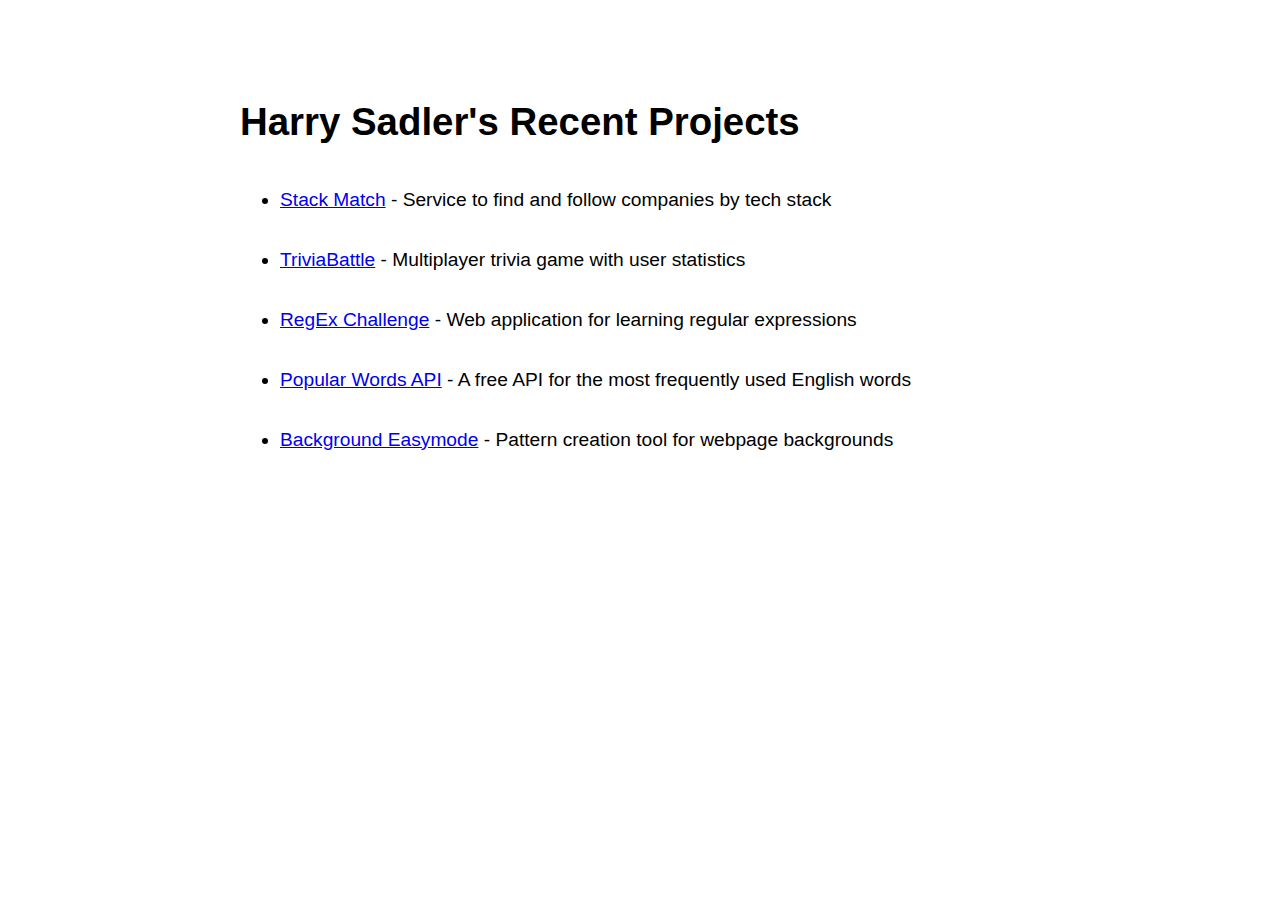
<file: index.html>
<!DOCTYPE html>
<html>
  <head>
    <meta name="description" content="GitHub Projects main page" />
    <meta charset="utf-8">
    <title>Harry Sadler's Projects on GitHub</title>
    <style id="jsbin-css">
      * {
        /*border: 1px dotted red*/
      }
      body {
        font-size: 1.2em;
        font-family: Futura, 'Trebuchet MS', Arial, sans-serif;
      }
      .mainCenterBox {
        width: 800px;
        height: 500px;
        margin: 100px auto;
      }
      .projOrderedList {
        line-height: 60px;
      }
    </style>

  </head>

  <body>
    <div class="mainCenterBox">

      <h1>Harry Sadler's Recent Projects</h1>

      <ul class="projOrderedList">
        <li>
          <a target="_blank" href="http://stackmatch.herokuapp.com">
          Stack Match</a> - Service to find and follow companies by tech stack
        </li>
        <li>
          <a target="_blank" href="http://triviabattle.herokuapp.com">
          TriviaBattle</a> - Multiplayer trivia game with user statistics
        </li>
        <li>
          <a target="_blank" href="https://github.com/mayan-papaya/familiar-protein">
          RegEx Challenge</a> - Web application for learning regular expressions
        </li>
        <li>
          <a target="_blank" href="https://popular-words-api.herokuapp.com/">
          Popular Words API</a> - A free API for the most frequently used English words
        </li>
        <li>
          <a target="_blank" href="http://hsadler.github.io/2015-06-mvp/">
          Background Easymode</a> - Pattern creation tool for webpage backgrounds
        </li>
        <!--<li>
          <a target="_blank" href="http://hsadler.github.io/composerMemoryGame/">
          Composer Memory Card Game</a>
        </li>
        <li>
          <a target="_blank" href="http://hsadler.github.io/my-projects/SFS_SStore.html">
          SF Symphony Secret Store</a>
        </li>
        <li>
          SFS "Symphony Style" <a href="http://hsadler.github.io/my-projects/SymphonyStyleQuiz.html">
          Quiz</a>
        </li>
        <li>
          SFS <a href="http://hsadler.github.io/my-projects/hsMarketingImages.html">
          Marketing Images</a>
        </li> -->
      </ul>

    </div>

  </body>
</html>
</file>
<file: hsMarketingImages.html>
<!DOCTYPE html>
<meta name="robots" content="noindex">
<html>
  <head>
    <link rel="stylesheet" href="http://hsadler.github.io/my-projects/my-proj_css.css">
    <script src="http://jashkenas.github.io/underscore/underscore-min.js"></script>
    <script src="http://code.jquery.com/jquery-2.1.1.min.js"></script>
    <meta name="description" content="SFS Marketing Images" />
    <meta charset="utf-8">
    <title>SFS Marketing Images</title>
  <style id="jsbin-css">
body {
  font-size: 1.2em;
  font-family:"Lucida Sans Unicode", "Lucida Grande", sans-serif;
  color:white;
  background-image: url("http://subtlepatterns.com/patterns/black_linen_v2.png");
}

h1, p {
  display: block;
  text-align: center;
}

h1 {
  margin-top: 60px;
  margin-bottom: 40px;
}

p {
  margin-top: 60px;
}

.hsImagesContainer {
  max-width: 1149px;
  margin: 20px auto 50px auto;
}

img {
  display: block;
  margin: 30px auto 70px auto;
}


</style>
</head>

  <body>
    <div class="backToMainPage">
      <a href="http://hsadler.github.io/my-projects/index">back</a>
    </div>

    <h1>Harry's marketing image examples</h1>

    <p>Website front page images</p>
    <div class='bowsContainer'></div>
    <p>Postcard style emails</p>
    <div class='emailsContainer'></div>
    <p>Animated web ads</p>
    <div class='animAdsContainer'></div>
    <p>Mobile app splash image</p>
    <div class='mttSplashContainer'></div>
    <p>Pencil dropdown web ads</p>
    <div class='pencilAdsContainer'></div>
    <p>Regular web ads</p>
    <div class='regAdsContainer'></div>
    <p>Joke ads</p>
    <div class='jokeAdsContainer'></div>
  <script id="jsbin-javascript">
var hsImages = {
  bows: [],
  emails: [],
  animAds: [],
  mttSplash: [],
  pencilAds: [],
  regAds: [],
  jokeAds: []
};

hsImages.bows = [
  'http://i.imgur.com/O1ASpxZ.jpg',
  'http://i.imgur.com/u0NvfBS.jpg',
  'http://i.imgur.com/8si1cDT.jpg',
  'http://i.imgur.com/uGsufEw.jpg',
  'http://i.imgur.com/g66KvJw.jpg',
  'http://i.imgur.com/ytcGHOe.jpg',
  'http://i.imgur.com/WnMNkuX.jpg',
  'http://i.imgur.com/evHdKtE.jpg',
  'http://i.imgur.com/8Bmk5WQ.jpg',
  'http://i.imgur.com/RMQe5LR.jpg'
];

hsImages.emails = [
  'http://i.imgur.com/etRFYlh.jpg',
  'http://i.imgur.com/TKaJd2X.jpg',
  'http://i.imgur.com/cRFdNUi.jpg'
];

hsImages.animAds = [
  'http://i.imgur.com/FKhfQUp.jpg',
  'http://i.imgur.com/mHkHi6T.jpg',
  'http://i.imgur.com/WzE2I8X.jpg',
  'http://i.imgur.com/kihTXiN.jpg',
  'http://i.imgur.com/auzZkSL.jpg'
];

hsImages.mttSplash = [
  'http://i.imgur.com/veXN6OF.jpg'
];

hsImages.pencilAds = [
  'http://i.imgur.com/MK2BEYd.jpg',
  'http://i.imgur.com/mmmvTrB.jpg',
  'http://i.imgur.com/T2xV0un.jpg',
  'http://i.imgur.com/OA5TpPs.jpg'
];

hsImages.regAds = [
  'http://i.imgur.com/6piX0ZR.jpg',
  'http://i.imgur.com/EjrSbHw.jpg',
  'http://i.imgur.com/4j0mkZi.jpg'
];

hsImages.jokeAds = [
  'http://i.imgur.com/Aizw7hU.jpg',
  'http://i.imgur.com/xyPq7q4.jpg'
];

var makeImageHtml = function(imageArr) {
  return _.map(imageArr, function(imageURL) {
      return '<img src="' + imageURL + '">';
  }).join('');
};

for(var propName in hsImages) {
  var imageHTMLs = makeImageHtml(hsImages[propName]);
  $('.' + propName + 'Container').html(imageHTMLs);
}

</script>
</body>

</html>
</file>
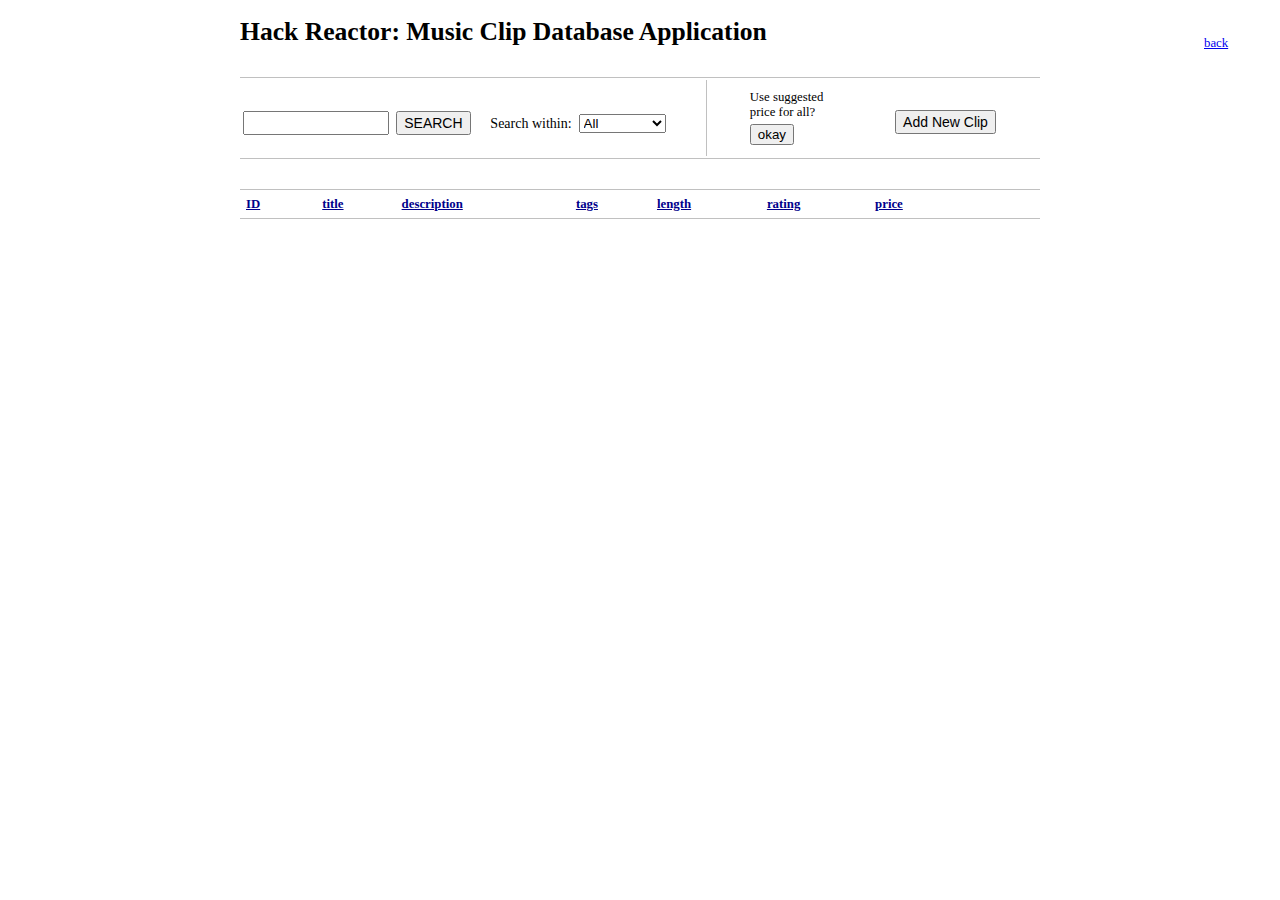
<file: Music_Clip_Database.html>
<!DOCTYPE html>
<html>
  <head>
    <link rel="stylesheet" href="http://hsadler.github.io/my-projects/my-proj_css.css">

    <script src="http://code.jquery.com/jquery-2.1.1.min.js"></script>
    <meta name="description" content="Hack Reactor Project: Music Database Application" />
    <meta charset="utf-8">
    <script src="https://googledrive.com/host/0B4av0qf9eZbKMXhnMHdraXg5Wmc"></script>
    <title>Hack Reactor Project: Music Clip Database Application</title>
  <style id="jsbin-css">
body {
  font-family: Tahoma;
  font-size: .8em;
}

.appWrapper {
  margin: 0 auto 100px auto;
  width: 800px;
  min-height: 700px;
}

.appWrapper div {
  margin-top: 30px;
}

.optionsTable {
  min-height: 80px;
  width: 100%;
  border-top: 1px solid silver;
  border-bottom: 1px solid silver;
}

.optionsTable td {
  margin: 0;
  border: none;
}

.clipTable, td {
  width: 800px;
  border-top: 1px solid silver;
  border-bottom: 1px solid silver;
  border-collapse: collapse;
}

.clipTable th, .clipTable td {
  text-align: left;
  height: 24px;
  padding: 2px 6px;
  margin: 0;
  min-width: 20px;
}

.clipTable td {
  background-color: #F1F1F1;
}

.clipEditButtons td {
  width: 50px;
  padding: 0;
  margin: 0;
  border: none;
}

/*clips*/
.ID, .price, .rating, .timeLength {
  width: 130px;
}
.clipButtons {
  width: 100px;
  padding-left: 50px;
}

.clipAttrHeader {
  text-decoration: underline;
  color: DarkBlue;
}

/* add more classes here */
.clipAttrHeader:hover {
  cursor: pointer;
}

.sortedDown {
  color: blue;
}

.sortedUp {
  color: red
}

.searchWrapper {
  padding: 0;
  margin: 0;
}

.searchBox, .searchButton, .searchDropdownWrapper {
  font-size: 14px;
  display: inline-block;
  position: relative;
  top: -10px;
  vertical-align: middle;
  resize: none;
}

.searchBox {
  width: 140px;
  height: 18px;
}

.searchButton, .addNewClipButton {
  height: 24px;
  margin: 0 0 0 4px;
}

#seachDropdownTD {
  border-right: 1px solid silver;
  padding: 0 30px 0 8px;
}

.suggPriceWrapper {
  height: 44px;
  display: block;
  position: relative;
  top: -21px;
  right: -20px;
  padding-left: 20px;
}

.suggPriceWrapper p {
  margin-bottom: 4px;
}

.addNewClipButton {
  font-size: 14px;
  display: inline-block;
  position: relative;
  top: 4px;
  right: -6px;
}

/*clip editing CSS*/
.editingWrapper {
  position:absolute;
  width:750px;
  height:600px;
  padding: 0 25px;
  border-top: 1px solid silver;
  border-bottom: 1px solid silver;
  background-color: #EEEEEE;
}

.editingWrapper textarea {
  width: 740px;
  height: 70px;
  margin-top: -10px;
  resize: none;
}

.editingWrapper p, .editingWrapper span {
  font-weight: bold;
  padding: 3px 0;
}

.editingWrapper input {
  position: relative;
  top: 2px;
}

.editingWrapper div {
  margin:0;
}

#editClipTitle {
  height: 16px;
}

#editClipTimeLength, #editClipPrice {
  height: 15px;
  width: 100px;
  display: inline-block;
  resize: none;
}

#suggPriceButton {
  position: relative;
  top: -6px;
  margin: 0 4px;
}

#submitEditClipButton, #submitNewClipButton,
#cancelSubmitClipButton {
  font-size: 1.4em;
  padding: 5px 10px;
  margin: 40px 10px 40px 0;
}

/*utility CSS*/
.hide {
  display: none;
}
</style>

</head>
  <body>

    <div class="backToMainPage">
      <a href="http://hsadler.github.io/my-projects/index">back</a>
    </div>

    <div class="appWrapper">

      <h1>Hack Reactor: Music Clip Database Application</h1>

      <div class="optionsWrapper">
        <table class="optionsTable">
          <tr>
            <td>
              <div class="searchWrapper">
                <textarea class="searchBox"></textarea>
                <button class="searchButton">SEARCH</button>
              </div>
            </td>
            <td id="seachDropdownTD">
              <div class="searchDropdownWrapper">
                <span>Search within:&nbsp;</span>
                <select class="searchDropdown">
                  <option value="All">All</option>
                  <option value="title">title</option>
                  <option value="description">description</option>
                  <option value="tags">tags</option>
                  <option value="timeLength">length</option>
                  <option value="rating">rating</option>
                  <option value="price">price</option>
                </select>
              </div>
            </td>
            <td>
              <div class="suggPriceWrapper">
                <p>Use suggested<br>price for all?</p>
                <button class="setSuggPriceAllButton">
                  okay
                </button>
              </div>
            </td>
            <td>
              <button class="addNewClipButton">
                Add New Clip
              </button>
            </td>
          </tr>
        </table>
      </div>

      <div class="clipTableWrapper">
        <table class="clipTable">
          <tr>
            <th class="clipAttrHeader" data-clipattr="ID">ID</th>
            <th class="clipAttrHeader" data-clipattr="title">title</th>
            <th class="clipAttrHeader" data-clipattr="description">description</th>
            <th class="clipAttrHeader" data-clipattr="tags">tags</th>
            <th class="clipAttrHeader" data-clipattr="timeLength">length</th>
            <th class="clipAttrHeader" data-clipattr="rating">rating</th>
            <th class="clipAttrHeader" data-clipattr="price">price</th>
            <th>&nbsp;</th>
          </tr>

          <!-- <tr class="clipHTML">
            <td class="ID">
            </td>
            <td class="title">
            </td>
            <td class="description">
            </td>
            <td class="tags">
            </td>
            <td class="timeLength">
            </td>
            <td class="rating">
            </td>
            <td class="price">
            </td>
            <td class="clipButtons">
              <table class="clipEditButtons">
                <tr>
                  <td>
                    <button class="goToEditButton">edit</button>
                  </td>
                  <td>
                    <button class="deleteClip">delete</button>
                  </td>
                </tr>
              </table>
            </td>
          </tr> -->

        </table>
      </div>

      <div class="editingWrapper hide">
        <h2 class="editWindowHeader">Edit Clip:</h2>
        <p>title:</p>
        <textarea id="editClipTitle">song's is "this"</textarea>

        <p>description:</p>
        <textarea id="editClipDesc">description here</textarea>

        <p>tags: (separated by commas)</p>
        <textarea id="editClipTags">thing, another thing, one more thing something</textarea>

        <p>length: (in seconds)</p>
        <textarea id="editClipTimeLength">62.07</textarea>

        <p>price:</p>
        <div>
          <textarea id="editClipPrice">not set</textarea>
          <button id="suggPriceButton">use suggested price</button>
        </div>

        <br>

        <div id="editClipRating">
          <span>rating:&nbsp;&nbsp;</span>
          <input type="radio" name="rating" value="1" />1&nbsp;&nbsp;
          <input type="radio" name="rating" value="2" />2&nbsp;&nbsp;
          <input type="radio" name="rating" value="3" />3&nbsp;&nbsp;
          <input type="radio" name="rating" value="4" />4&nbsp;&nbsp;
          <input type="radio" name="rating" value="5" />5&nbsp;&nbsp;
        </div>

        <button id="submitEditClipButton">Submit Edit</button>
        <button id="submitNewClipButton">Submit New Clip</button>
        <button id="cancelSubmitClipButton">Cancel</button>

      </div>

    </div>

  <script id="jsbin-javascript">
// musicClips['shortTitle'] = {
//   id:
//   title:
//   shortTitle:
//   description:
//   tags:
//   timeLength:
//   rating:
//   price:
//   isClip: true
// };

//callback utility funcs
var each = function(list, func) {
  if(!(typeof list == 'object' || typeof list == 'string')) {
    alert(list + " must be an object, array or a string");
  }
  else if(Array.isArray(list) || typeof list == 'string') {
    for(var i = 0, listLen = list.length; i < listLen; i++) {
      func(list[i]);
    }
  }
  else {
    for(var prop in list) {
      func(list[prop]);
    }
  }
};

var map = function(list, func) {
  var newList = [];
  each(list, function(elem) {
    newList.push(func(elem));
  });
  return newList;
};

var filter = function(list, test) {
  var passed = [];
  each(list, function(elem) {
    if(test(elem)){
      passed.push(elem);
    }
  });
  return passed;
};

//---------------------------------------

//utility functions
var replace = function(string, toReplace, replaceWith) {
  return string.split(toReplace).join(replaceWith);
};

var getPropListOf = function(obj) {
  return Object.keys(obj);
};

var average = function(list) {
  sum = 0;
  return function() {
    each(list, function(elem) {
      if (typeof elem == 'number') {
        sum += elem;
      }
      else {
        alert("error: array must contain all numbers");
        return;
      }
    });
    return sum/list.length;
  }();
};

var getUpperCaseOf = function(item) {
  if(Array.isArray(item)) {
    return map(item, function(elem) {
      if(isNaN(elem)) {
        elem = elem.toUpperCase();
      }
      return elem;
    });
  }
  else if(isNaN(item)) {
    return item.toUpperCase();
  }
  else {return item;}
};

var search = function(toBeSearched, searchingFor) {
  var toSearch = getUpperCaseOf(toBeSearched);
  var searchFor = getUpperCaseOf(searchingFor);

  if(typeof toSearch === 'number') {
    return toSearch == Number(searchFor) ? true : false;
  }
  else if(Array.isArray(toSearch) || typeof toSearch === 'string') {

    if(isNaN(Number(searchFor))) {
      return toSearch.indexOf(searchFor) >= 0 ? true : false;
    }
    else {
      return toSearch.indexOf(Number(searchFor)) >= 0 ? true : false;
    }
  }
  else if(typeof toSearch === 'string') {
    return toSearch.indexOf(searchFor) >= 0 ? true : false;
  }
  else if(typeof toSearch === "boolean" || typeof toSearch === 'object') {
    return false;
  }
  else alert('Could not complete search for ' + searchFor);
};

//---------------------------------------

//musicClips object preparation
each(musicClips, function(clip) {
  if(clip.title){
    clip.isClip = true;
  }
});

musicClips.currentList = [];

//---------------------------------------

//add methods to musicClips obj

//for adding unique ids to clips obj
musicClips.numID = {
  currentID: 0,
  getNewID: function () {
    this.currentID++;
    return this.currentID;
  }
};

musicClips.getShortTitle = function(title) {
  var newTitle = title.split(' ').join('_')
  .split('\\"').join('').split('\'').join('');
  return newTitle;
};

musicClips.getNumOfClips = function(clipsArr) {
  var counter = 0;
  each(clipsArr, function(clip) {
    if(clip.isClip) {
      counter++;
    }
  });
  return counter;
};

//get an array of all the clips
musicClips.getAllClips = function() {
  return filter(this, function(prop) {
    return prop.isClip === true ? true : false;
  });
};

//get array of a single property from all clips
musicClips.collectClipProp = function(clipArr, propName) {
  return map(clipArr, function(clip) {
    if(!clip[propName] && clip.isClip) {
      console.log(propName + " does not exist in " + clip.shortTitle);
    }
    else if(clip.isClip) {
      return clip[propName];
    }
  });
};

musicClips.getClipProp = function(clipShortTitle, propName) {
  return this[clipShortTitle][propName];
};

musicClips.setClipProp = function(clipShortTitle, propName, newValue) {
  this[clipShortTitle][propName] = newValue;
};

musicClips.deleteClip = function(clipShortTitle) {
  delete this[clipShortTitle];
};

//sort .currentList by property and direction
musicClips.sortClipsBy = function(property, sortOpposite) {
  if(['ID', 'timeLength', 'rating', 'price'].indexOf(property) >= 0) {
    return this.currentList.sort(function(a, b) {
      if(isNaN(a[property])){
        return Number.MAX_VALUE;
      }
      if(sortOpposite) {
        return a[property] - b[property];
      }
      else {return b[property] - a[property];}
    });
  }
  else if(['title', 'description', 'tags'].indexOf(property) >= 0) {
    return this.currentList.sort(function(a, b) {
      if(a[property].toString().toUpperCase() >
         b[property].toString().toUpperCase()) {
        return sortOpposite ? -1 : 1;
      }
      if(a[property].toString().toUpperCase() <
         b[property].toString().toUpperCase()) {
        return sortOpposite ? 1 : -1;
      }
      else {return 0;}
    });
  }
  else{
    alert("clips could not be sorted..");
  }
};

musicClips.searchClip = function(clip, searchFor, propArr) {
  var searchDetected = false;
  propArr = propArr ||
    ['title', 'description', 'tags', 'price', 'timeLength', 'rating'];

  each(propArr, function(eachProp) {
    if(search(clip[eachProp], searchFor)) {
      searchDetected = true;
    }
  });
  return searchDetected;
};

musicClips.filterClipsBy = function(searchTerm, propArr, clipsArr) {
  var filteredArr = [];
  clipsArr = clipsArr || this.getAllClips();
  propArr = propArr ||
    ['title', 'description', 'tags', 'price', 'timeLength', 'rating'];
  var searchClip = this.searchClip;

  filteredArr = filter(clipsArr, function(clip) {
    return searchClip(clip, searchTerm, propArr);
  });
  return filteredArr;
};

musicClips.updateList = function(clipArray) {
  this.currentList = clipArray || musicClips.getAllClips();
};

//clip constructor..
var MusicClip = function
(title, description, tags, price, timeLength, rating) {
  this.isClip = true;
  this.ID = musicClips.numID.getNewID();
  this.title = title || 'new clip #' + this.ID;
  this.shortTitle = musicClips.getShortTitle(title);
  this.description = description || '';
  this.tags = tags || [];
  this.price = price || 'not set';
  this.timeLength = timeLength || 'not set';
  this.rating = rating || 'not set';
};

//method that uses constructor to add to clips..
musicClips.addClip = function
(title, description, tags, price, timeLength, rating) {
  this[this.getShortTitle(title)] = new MusicClip
  (title, description, tags, price, timeLength, rating);
};

musicClips.editClip = function
(edit, title, description, tags, price, timeLength, rating) {
  edit.title = title || edit.title;
  edit.shortTitle = this.getShortTitle(title) || shortTitle;
  edit.description = description || edit.description;
  edit.tags = tags || edit.tags;
  edit.price = price || edit.price;
  edit.timeLength = timeLength || edit.timeLength;
  edit.rating = rating || edit.rating;
};

musicClips.getClipByID = function(id) {
  var allClips = this.getAllClips();
  var returnClip = filter(allClips, function(clip) {
    return clip.ID === id ? true : false;
  })[0];
  if(returnClip) {
    return returnClip;
  }
  else {
    alert('could not return clip with ID: ' + id);
  }
};

musicClips.calcSuggPrice = function(clipObj) {
  var timeLen = clipObj.timeLength;
  var rating = clipObj.rating;
  var suggPrice;

  if(isNaN(timeLen)){
    suggPrice = 20;
    if(!isNaN(rating)) {
      var mod = (rating - 1)/10;
      suggPrice = suggPrice + (suggPrice * mod);
      return Math.round(suggPrice);
    }
    else {return suggPrice;}
  }
  else if(!isNaN(timeLen)) {
    suggPrice = timeLen/3;
    if(!isNaN(rating)) {
      var mod = (rating - 1)/10;
      suggPrice = suggPrice + (suggPrice * mod);
      return Math.round(suggPrice);
    }
    else {return Math.round(suggPrice);}
  }
};

//---------------------------------------

// more musicClips obj preparation..
// add IDs and price prop to clips
each(musicClips, function(clip) {
  if(clip.isClip) {
    clip.ID = musicClips.numID.getNewID();
    clip.price = 'not set';
  }
});

//---------------------------------------

//JQUERY FUNCTIONS AND HTML SETUP

musicClips.clipHTML = '<tr class=\"clipHTML\">\
<td class=\"attr ID\"></td>\
<td class=\"attr title\"></td>\
<td class=\"attr description\"></td>\
<td class=\"attr tags\"></td>\
<td class=\"attr timeLength\"></td>\
<td class=\"attr rating\"></td>\
<td class=\"attr price\"></td>\
<td class=\"clipButtons\">\
<table class=\"clipEditButtons\">\
<tbody><tr>\
<td><button class=\"goToEditButton\">edit</button></td>\
<td><button class=\"deleteClip\">delete</button></td>\
</tr></tbody></table></td></tr>';

musicClips.clipRatingHTML = '<span>rating:&nbsp;&nbsp;</span>\
<input type=\"radio\" name=\"rating\" value=\"1\">1&nbsp;&nbsp;\
<input type=\"radio\" name=\"rating\" value=\"2\">2&nbsp;&nbsp;\
<input type=\"radio\" name=\"rating\" value=\"3\">3&nbsp;&nbsp;\
<input type=\"radio\" name=\"rating\" value=\"4\">4&nbsp;&nbsp;\
<input type=\"radio\" name=\"rating\" value=\"5\">5&nbsp;&nbsp;';

musicClips.clearTable = function() {
  $('.clipHTML').remove();
};

musicClips.makeClipsTable = function() {
  this.clearTable();
  //make table
  var numClips = this.getNumOfClips(this.currentList);
  for(i=0; i<(numClips); i++) {
    $(this.clipHTML).appendTo('.clipTable');
  }
  //set ids
  var counter = 0;
  $('.clipHTML').each(function() {
    $(this).addClass('clipNum' + counter);
    counter++;
  });
};

musicClips.putClipHTML = function(clipObj, domLoc) {
  var temp;
  var propArr = ['ID', 'title', 'description', 'tags', 'price', 'timeLength', 'rating'];
  each(propArr, function(prop) {
    if(prop == 'tags') {
      domLoc.find('.' + prop).html((clipObj[prop]).join(', '));
    }
    else {
      domLoc.find('.' + prop).html(clipObj[prop]);
    }
    if(prop == 'description' || prop == 'tags') {
      temp = domLoc.find('.' + prop).html();
      temp = temp.slice(0, 35);
      domLoc.find('.' + prop).html(temp + '...');
    }
  });
};

musicClips.putCurrentList = function() {
  var counter = 0;
  var putClip = this.putClipHTML;
  each(this.currentList, function(clip) {
    putClip(clip, $('.clipNum' + counter));
    counter++;
  });
};

musicClips.initializeTable = function() {
  $('.clipAttrHeader').removeClass('sortedUp sortedDown');
  this.updateList();
  this.makeClipsTable();
  this.putCurrentList();
};

musicClips.putSortBy = function(sortTerm, sortOpposite) {
  this.sortClipsBy(sortTerm, sortOpposite);
  this.putCurrentList();
};

//sort on table header click
$('.clipAttrHeader').click(function() {
  $(this).toggleClass('sortNormal');
  $(this).siblings().removeClass('sortedUp sortedDown');
  var prop = $(this).data('clipattr');
  if($(this).hasClass('sortNormal')) {
    musicClips.putSortBy(prop, false);
    $(this).removeClass('sortedUp');
    $(this).addClass('sortedDown');
  }
  else{
    musicClips.putSortBy(prop, true);
    $(this).removeClass('sortedDown');
    $(this).addClass('sortedUp');
  }
});

//search function
var commitSearch = function() {
  $('.clipAttrHeader').removeClass('sortedUp sortedDown');
  var searchTerm = $('.searchBox').val();
  var searchWithin = [$('.searchDropdown').val()];
  if(searchTerm === '') {
    musicClips.initializeTable();
  }
  else {
    if(searchWithin.toString() === 'All') {
      musicClips.currentList =
        musicClips.filterClipsBy(searchTerm);
    }
    else {
      musicClips.currentList =
        musicClips.filterClipsBy(searchTerm, searchWithin);
    }
    musicClips.makeClipsTable();
    musicClips.putCurrentList();
  }
};

//search on search click
$('.searchButton').click(function() {
  commitSearch();
});

//search on enter keydown
$('.searchBox').keydown(function(event) {
  if(event.which == 13) {
    event.preventDefault();
    commitSearch();
  }
});

//go to edit window function
musicClips.goToEditWindow = function() {
  $('.clipTableWrapper').addClass('hide');
  $('.editingWrapper').removeClass('hide');
};

//go to clip table function
musicClips.goToClipTable = function() {
  $('.clipTableWrapper').removeClass('hide');
  $('.editingWrapper').addClass('hide');
};

//for radio button glitch fix
musicClips.putRatingHTML = function() {
  $('#editClipRating').html(this.clipRatingHTML);
};

//show edit window and clip info on edit clip button press
$('.appWrapper').on('click', '.goToEditButton', function () {
  musicClips.goToEditWindow();
  $('#submitEditClipButton').removeClass('hide');
  $('#submitNewClipButton').addClass('hide');
  var clipID = $(this).closest('.clipHTML').find('.ID').text();
  var clipObj = musicClips.getClipByID(Number(clipID));
  var clipObjTags = clipObj.tags.join(', ');
  $('.editWindowHeader').data('clipID', clipObj.ID);
  $('.editWindowHeader').text('Edit Clip #' + clipObj.ID);
  $('#editClipTitle').val(clipObj.title);
  $('#editClipDesc').val(clipObj.description);
  $('#editClipTags').val(clipObjTags);
  $('#editClipTimeLength').val(clipObj.timeLength);
  $('#editClipPrice').val(clipObj.price);
  musicClips.putRatingHTML();
  (function() {
    $('input[value=' + clipObj.rating + ']').attr('checked', true);
  }());
});

//delete clip button press
$('.appWrapper').on('click', '.deleteClip', function () {
  var clipID = $(this).closest('.clipHTML').find('.ID').text();
  var clipObj = musicClips.getClipByID(Number(clipID));
  var conf = confirm("Are you sure you would like to delete this clip?");
  if(conf) {
    clipObj.isClip = false;
    musicClips.initializeTable();
  }
});

//add clip button press
$('.addNewClipButton').click(function() {
  musicClips.goToEditWindow();
  $('#submitEditClipButton').addClass('hide');
  $('#submitNewClipButton').removeClass('hide');
  $('.editWindowHeader').text('New Clip');
  $('#editClipTitle').val('');
  $('#editClipDesc').val('');
  $('#editClipTags').val('');
  $('#editClipTimeLength').val('not set');
  $('#editClipPrice').val('not set');
  musicClips.putRatingHTML();
});

//submit edit button press
$('#submitEditClipButton').click(function() {
  var editedClipID = $('.editWindowHeader').data('clipID');
  var editedClip = musicClips.getClipByID(editedClipID);
  var editTitle = $('#editClipTitle').val();
  var editDesc = $('#editClipDesc').val();
  var editTags = $('#editClipTags').val();
  editTags = editTags.split(', ').join(',').split(',');
  var editTimeLength = $('#editClipTimeLength').val();
  editTimeLength = Number(editTimeLength);
  var editPrice = $('#editClipPrice').val();
  editPrice = Number(editPrice);
  var editRating = $('#editClipRating input:checked').val();

  musicClips.editClip(editedClip, editTitle, editDesc, editTags, editPrice, editTimeLength, editRating);

  musicClips.initializeTable();
  musicClips.goToClipTable();
});

//submit new button press
$('#submitNewClipButton').click(function() {
  var editTitle = $('#editClipTitle').val();
  var editDesc = $('#editClipDesc').val();
  var editTags = $('#editClipTags').val();
  editTags = editTags.split(', ').join(',').split(',');
  var editTimeLength = $('#editClipTimeLength').val();
  editTimeLength = Number(editTimeLength);
  var editPrice = $('#editClipPrice').val();
  editPrice = Number(editPrice);
  var editRating = $('#editClipRating input:checked').val();

  musicClips.addClip(editTitle, editDesc, editTags, editPrice, editTimeLength, editRating);

  musicClips.initializeTable();
  musicClips.goToClipTable();
});

//cancel button press
$('#cancelSubmitClipButton').click(function() {
  musicClips.goToClipTable();
});

//click price and length fields
$('#editClipPrice').click(function() {
  this.select();
});
$('#editClipTimeLength').click(function() {
  this.select();
});

//suggest price clicked in edit window
$('#suggPriceButton').click(function() {
  var clip = {
    timeLength: $('#editClipTimeLength').val() || 'not set',
    rating: $('#editClipRating input:checked').val() || 'not set'
  };
  var suggestedPrice = musicClips.calcSuggPrice(clip);
  $('#editClipPrice').val(suggestedPrice);
});

//'suggest price for all' button clicked in header
$('.setSuggPriceAllButton').click(function() {
  var allClips = musicClips.getAllClips();
  var suggPrice;

  each(allClips, function(clip) {
    suggPrice = musicClips.calcSuggPrice(clip);
    //console.log(suggPrice);
    clip.price = suggPrice;
  });
  musicClips.initializeTable();
});

//put table on page load
musicClips.initializeTable();

</script>
</body>
</html>
</file>
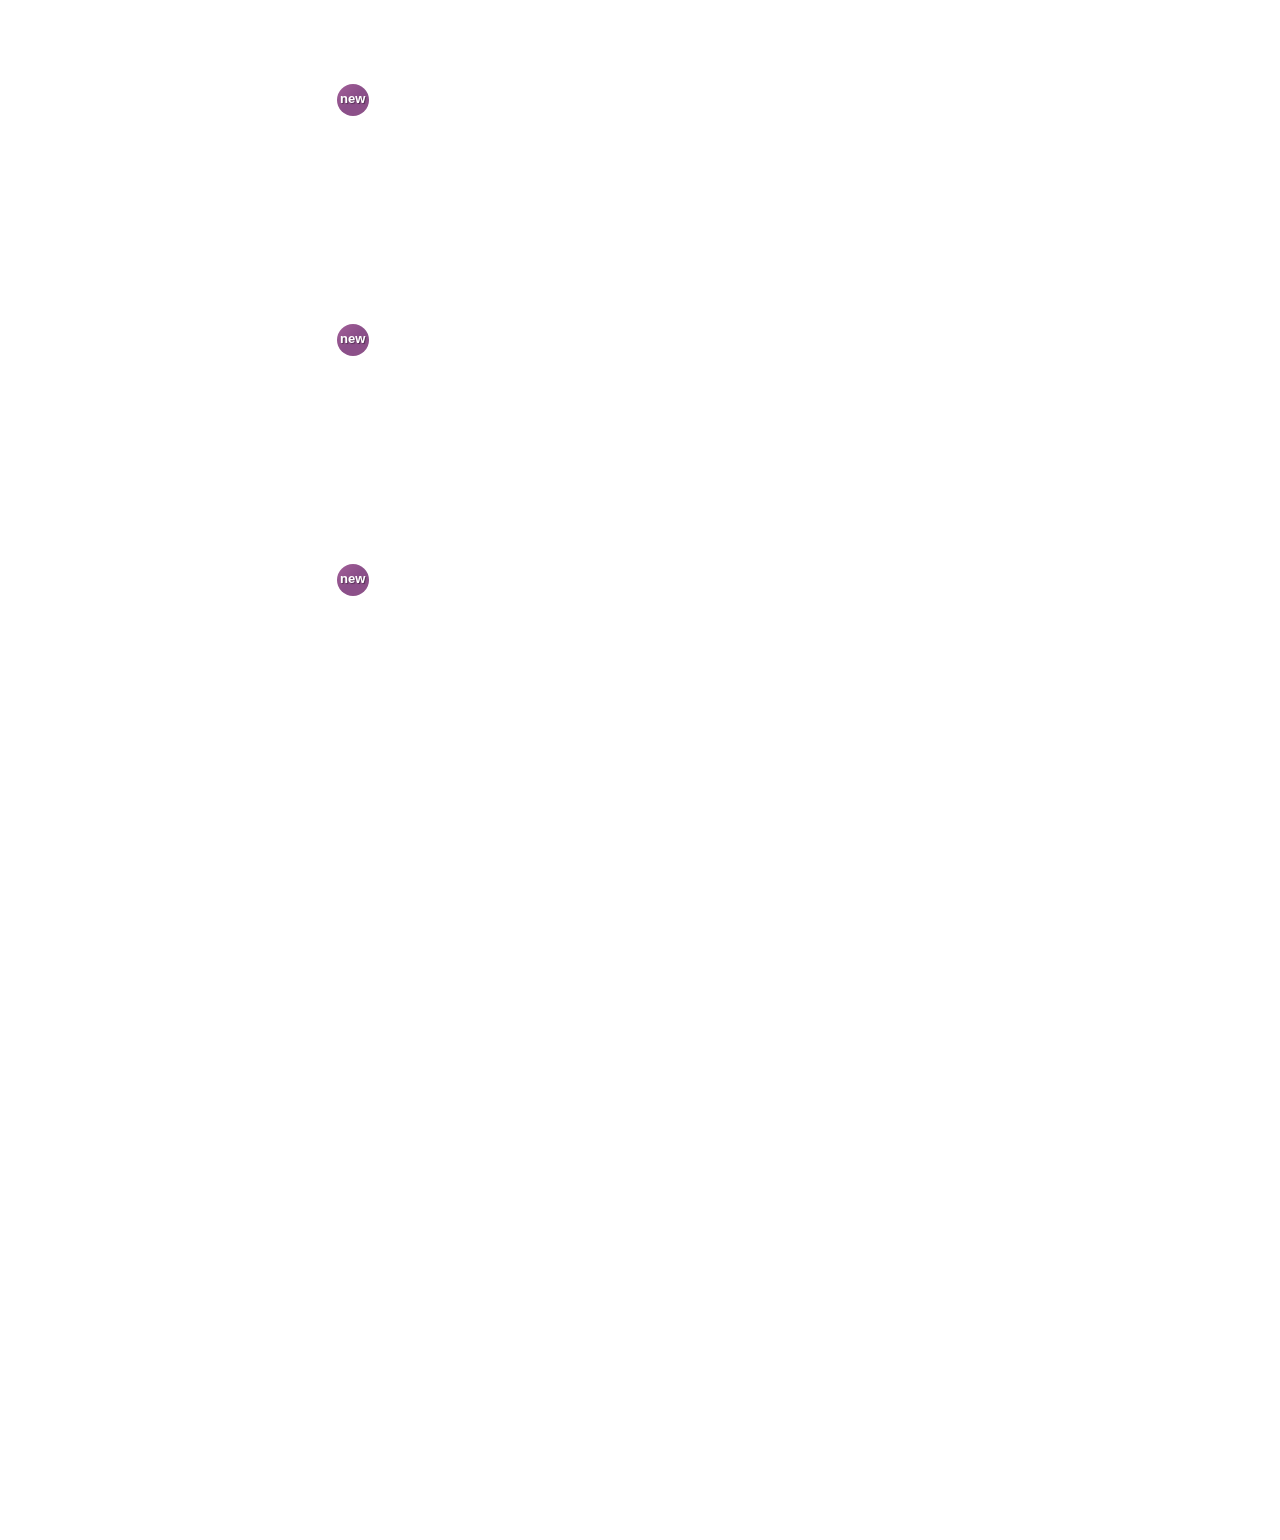
<file: SFS_SStore.html>
<!DOCTYPE html>
<html>
  <head>
    <meta name="description" content="SFS Secret Store" />
    <link rel="stylesheet" href="http://hsadler.github.io/my-projects/my-proj_css.css">

    <script src="http://modernizr.com/downloads/modernizr-latest.js"></script>
    <script src="http://code.jquery.com/jquery-2.1.1.min.js"></script>
    <meta charset="utf-8">
    <title>SFS Secret Store</title>
  <style id="jsbin-css">
#mainContainer {
  margin: 25px auto;
  padding: 0;
  width: 690px;
  min-height: 900px;
  height: auto;
  background: white
}

#filterButtonWrapper {
  height: 45px;
  width: auto;
  margin: 10px 5px 5px 24px;
  padding:5px auto;
}

.filterButton {
  display: inline-block;
  background-color: DimGray;
  color:white;
  font-family: Arial, Helvetica, sans-serif;
  font-size: 12px;
  letter-spacing: .02em;
  text-transform: uppercase;
  width:auto;
  height:auto;
  cursor: pointer;
  margin: 20px 5px 5px 10px;
  padding: 10px 15px 10px 15px;
}

.filterButton:hover {
  background-color: rgb(233,68,22);
}

.filterButton-selected {
  background-color: Silver;
}

.spacerContainer {
  padding: 0;
  margin: 0;
  width: auto;
  height: 20px;
  *overflow: hidden;
}

#itemContainer {
  background-color: white;
  margin: 30px 20px 0 20px;
  width: 650px;
  height: auto;
  *overflow: hidden;
}

.behindItem {
  display: inline-block;
  height: 200px;
  width: 200px;
  margin: 0 0 20px 13px;
  padding: 0;
  background-color: white;
  float: left;
  overflow: hidden;
}

.item {
  display: inline-block;
  height: 200px;
  width: 200px;
  padding: 0;
  float: left;
  *overflow: hidden;
  cursor: pointer;

  -moz-transform-style: preserve-3d;
  -webkit-transform-style: preserve-3d;
  -o-transform-style: preserve-3d;
  -ms-transform-style: preserve-3d;
  transform-style: preserve-3d;

  -webkit-transition: all 700ms;
  -moz-transition: all 700ms ;
  -o-transition: all 700ms ;
  transition: all 700ms ;

  -webkit-transition-timing-function: cubic-bezier(0.200, 0.540, 0.095, 0.995);
  -moz-transition-timing-function: cubic-bezier(0.200, 0.540, 0.095, 0.995);
  -o-transition-timing-function: cubic-bezier(0.200, 0.540, 0.095, 0.995);
  transition-timing-function: cubic-bezier(0.200, 0.540, 0.095, 0.995);
}

.new-item {
  /*a marker */
}

.itemOverlay {
  height: 200px;
  width: 200px;
  *overflow: hidden;

  -moz-transition: -moz-transform 0.3s;
  -o-transition: -o-transform 0.3s;
  -webkit-transition: -webkit-transform 0.3s;
  transition: transform 0.3s;

  -moz-transition-delay: 0s;
  -o-transition-delay: 0s;
  -webkit-transition-delay: 0s;
  transition-delay: 0s;
}

.item-startPos {
  -moz-transform: translatey(200px);
  -ms-transform: translatey(200px);
  -o-transform: translatey(200px);
  -webkit-transform: translatey(200px);
  transform: translatey(200px);
  *overflow:hidden;
}

.itemSlide {
  -moz-transform: translatey(0);
  -ms-transform: translatey(0);
  -o-transform: translatey(0);
  -webkit-transform: translatey(0);
  transform: translatey(0);
  *overflow:hidden;
}

.keepSlide {
  -moz-transform: translatey(0);
  -ms-transform: translatey(0);
  -o-transform: translatey(0);
  -webkit-transform: translatey(0);
  transform: translatey(0);
  *overflow:hidden;
}

.itemInfoContainer {
  height: 200px;
  width: 200px;
  float: left;
  *overflow: hidden;
}

.itemInfo {
  height: 60px;
  margin: 50px 0 auto 0;
  color: white;
  font-weight: bold;
  font-family: Arial, Helvetica, sans-serif;
  font-size: 15px;
  text-shadow: 1px 1px 1px rgba(0, 0, 0, .4);
  float: initial;
  line-height: 20px;
  text-align: center;
  padding: 6px;
  *overflow: hidden;
}

.learn-more-text {
  position:absolute;
  background-color: transparent;
  color: white;
  font-weight: initial;
  font-family: Arial, Helvetica, sans-serif;
  font-size: 13px;
  text-transform: uppercase;
  text-align: center;
  float: initial;
  height: 45px;
  width: 95px;
  left:26%;
  bottom: 10%;
  padding: 0;
  -moz-backface-visibility: hidden;
  -webkit-backface-visibility: hidden;
  backface-visibility: hidden;
}

.info-arrow {
  position: absolute;
  bottom: 13%;
  left: 43%;
  width: 30px;
  height: 14px;
  background: url('http://i.imgur.com/e3zhsm5.png');
}

.moreInfoDiv {
  background-color: #E4E4E4;
  max-height: 500px;
  width: 626px;
  clear: both;
  margin: 0 0 0 13px;
  overflow:hidden;
  -moz-transition: max-height 0.7s;
  -o-transition: max-height 0.7s;
  -webkit-transition: max-height 0.7s;
  transition: max-height 0.7s;
  -moz-transition-timing-function: ease;
  -o-transition-timing-function: ease;
  -webkit-transition-timing-function: ease;
  transition-timing-function: ease;
  -moz-transition-delay: 0s;
  -o-transition-delay: 0s;
  -webkit-transition-delay: 0s;
  transition-delay: 0s
}

.moreInfoText {
  *color: white;
  color: black;
  font-family: Arial, Helvetica, sans-serif;
  padding: 10px 20px 10px 20px;
  display: block;
}


.moreInfoText p {
  font-size: 13px;
  margin:0;
  padding:0;
}

p.more-info-header {
  font-size:16px;
}

p.more-info-fineprint {
  font-size:10px;
}

.xCloseInfo {
  position: relative;
  height: 28px;
  width: 32px;
  text-align: center;
  padding: 3px 0 0 0;
  font-family: arial;
  float: right;
  font-weight: bold;
  color: Gray;
  font-size: 14px;
  margin: 0 -5px 0 0;
  cursor: pointer
}

/* UTILITY CSS */
.zeroHeight {
  max-height: 0
}

.hide {
  display: none
}

.hideSpecial {
  display: none;
}

/* NEW ITEM LABEL STUFF */
.new-itemLabel {
  position: absolute;
  border-radius:50%;
  margin: 9px 0 0 9px;
  height:32px;
  width:32px;
  pointer-events:none;
  z-index: 1;
  background: rgb(163,94,152); /* Old browsers */
  background: -moz-linear-gradient(-45deg,  rgba(163,94,152,1) 1%, rgba(138,79,137,1) 50%, rgba(142,82,137,1) 100%); /* FF3.6+ */
  background: -webkit-gradient(linear, left top, right bottom, color-stop(1%,rgba(163,94,152,1)), color-stop(50%,rgba(138,79,137,1)), color-stop(100%,rgba(142,82,137,1))); /* Chrome,Safari4+ */
  background: -webkit-linear-gradient(-45deg,  rgba(163,94,152,1) 1%,rgba(138,79,137,1) 50%,rgba(142,82,137,1) 100%); /* Chrome10+,Safari5.1+ */
  background: -o-linear-gradient(-45deg,  rgba(163,94,152,1) 1%,rgba(138,79,137,1) 50%,rgba(142,82,137,1) 100%); /* Opera 11.10+ */
  background: -ms-linear-gradient(-45deg,  rgba(163,94,152,1) 1%,rgba(138,79,137,1) 50%,rgba(142,82,137,1) 100%); /* IE10+ */
  background: linear-gradient(135deg,  rgba(163,94,152,1) 1%,rgba(138,79,137,1) 50%,rgba(142,82,137,1) 100%); /* W3C */
  filter: progid:DXImageTransform.Microsoft.gradient( startColorstr='#a35e98', endColorstr='#8e5289',GradientType=1 ); /* IE6-9 fallback on horizontal gradient */
}

.new-itemLabel-text {
  position: absolute;
  font-family: "Arial Bold", "Helvetica Bold", Arial, sans-serif;
  font-weight:bold;
  font-size: 13px;
  color:white;
  top:7px;
  left: 3px;
  text-shadow: 1px 1px 1px rgba(0, 0, 0, .4);
}

/*CURRENTLY BROKEN IN CHROME */
.spinImage {
  -moz-transform: rotatey(90deg);
  -ms-transform: rotatey(90deg);
  -webkit-transform: rotatey(90deg);
  -o-transform: rotatey(90deg);
  transform: rotatey(90deg);
}
</style>
</head>
  <body>

    <div id="mainContainer">

      <div class="spacerContainer"></div>

      <div id="itemContainer">
        <!--all items are generated by jscript--><!--their info comes from the ssItems array-->
      </div>

    </div>
    <script src="http://ricostacruz.com/jquery.transit/jquery.transit.min.js"></script>
  <script id="jsbin-javascript">
var ssItems_all = [
    {
      itemNumber: 'SFS Store',
      logoImage: 'http://www.sfsymphony.org/SanFranciscoSymphony/media/Library/Content-Images/SStore_SymphonyStore2_200x200.jpg',
      squareColor: 'rgba(37,154,207, .93)',
      info_1: 'In-Store and<br />online deals!',
      info_2: '<p class="more-info-header"><strong>In-Store:</strong> Buy two Keeping Score CDs or DVDs, and get a third one free* when you show your Subscriber Card at the Symphony Store!</p><br /><p>Located inside Davies Symphony Hall, the Symphony Store carries music, books, and gifts for the music lover.</p><br /><p class="more-info-fineprint">*Must be of equal or lesser value. Must present Subscriber Card to receive discount. Expires Nov 30 2014.</p><br /><br />\
      \
      <p class="more-info-header"><strong>Online:</strong> Get free shipping on your purchase at <a href="http://www.shopsfsymphony.org/shop/home.php" target="blank">http://www.shopsfsymphony.org</a>! Use promo code <strong>SECRET</strong> at checkout.</p><br /><p>If you have questions regarding your online order please contact us: <a href="mailto:customerservice@sfsymphony.org">customerservice@sfsymphony.org</a></p><br /><p class="more-info-fineprint">*No minimum purchase required. Expires Nov 30 2014.</p>',
          newItem: true
    },
    {
      itemNumber: 'Patina Restaurant Group',
      logoImage: 'http://www.sfsymphony.org/SanFranciscoSymphony/media/Library/Content-Images/SStore_Patina2_200x200.jpg',
      squareColor: 'rgba(37,154,207, .93)',
      info_1: '10% off<br />food and beverages!',
      info_2: '<p class="more-info-header">Use promo code <strong>SUBSCRIBER</strong> at  <a href="https://squareup.com/market/sfsymphonypreorder" target="blank">mkt.com/sfsymphonypreorder</a> to save 10% on food and beverage when you pre-order for your next concert!</p><br /><p>Located inside Davies Symphony Hall on the Orchestra Level<br />(415) 252-1937</p><br /><p>Patina Catering offers a range of tasty items at the caf&eacute;s and bars in Davies Symphony Hall, from sandwiches and salads to sweets and other treats.</p><br /><p class="more-info-fineprint">Expires Oct 31, 2014.</p>',
          newItem: false
    },
    {
      itemNumber: 'Repeat Performance',
      logoImage: 'http://www.sfsymphony.org/SanFranciscoSymphony/media/Library/Content-Images/SStore_RepeatPerformance_200x200.jpg',
      squareColor: 'rgba(37,154,207, .93)',
      info_1: 'Buy one,<br />get one half off!',
      info_2: '<p class="more-info-header">Buy one piece of apparel at full price and get a second item <strong>50% off</strong> when you show your Subscriber Card at the Repeat Performance!</p><br /><p>2436 Fillmore St, <br />San Francisco, CA 94115<br />(415) 563-3123</p><br /><p>Find designer fashions, jewelry, art, china, silver, books, and housewares at Repeat Performance on Fillmore Street. Merchandise is by donation from Symphony patrons and leagues, and local Pacific Heights neighbors, and sets the standard for quality and stylish goods at affordable prices.</p><br /><p class="more-info-fineprint">Expires Nov 30 2014.</p>',
          newItem: false
    },
    {
      itemNumber: 'Alta CA',
      logoImage: 'http://www.sfsymphony.org/SanFranciscoSymphony/media/Library/Content-Images/SStore_Alta_200x200.jpg',
      squareColor: 'rgba(37,154,207, .93)',
      info_1: 'Complimentary glass of bubbles!',
      info_2: '<p class="more-info-header">Show your subscriber card when you dine at Alta CA and receive a <strong>complimentary glass of sparking wine</strong> with any entr&eacute;e order!</p><br /><p>1420 Market St, <br />San Francisco, CA 94102<br />(415) 590-2585</p><br /><p>Alta CA is a neighborhood restaurant and gathering place in the heart of San Francisco that celebrates the best of California\'s diverse ingredients and cultures through inventive fare and spirited drinks. We believe in exceptional quality, craftsmanship, and the magic of truly tasty things. <a href="http://altaca.co/" target="blank">http://altaca.co/</a></p><br /><p class="more-info-fineprint">Deal ends Nov 30 2014.</p>',
          newItem: true
    },
    {
      itemNumber: 'Atelier Spa',
      logoImage: 'http://www.sfsymphony.org/SanFranciscoSymphony/media/Library/Content-Images/SStore_Atelier_200x200.jpg',
      squareColor: 'rgba(37,154,207, .93)',
      info_1: '10% off a Blow Dry<br />15% off a Beauty Break<br />facial!',
      info_2: '<p class="more-info-header">Prep for an evening at the Symphony with <strong>10% off</strong> a Blow Dry or <strong>15% off</strong> a Beauty Break facial at Atelier Emmanuel!</p><br /><p>415 Stockton Street @ Sutter | 4th floor<br />(415) 362-8063</p><br /><p>Atelier Emmanuel is a high-end French Hair Salon & Day Spa located next to Union Square, in San Francisco. We prize craftsmanship in the art of Beauty, and maintain an atmosphere that is professional, yet approachable. <a href="http://atelieremmanuel.com/" target="blank">http://atelieremmanuel.com/</a></p><br /><p class="more-info-fineprint">All services require appointments. Expires Nov 30 2014.</p>',
          newItem: false
    },
    {
      itemNumber: 'Azil Boutique',
      logoImage: 'http://www.sfsymphony.org/SanFranciscoSymphony/media/Library/Content-Images/SStore_Azil_200x200.jpg',
      squareColor: 'rgba(37,154,207, .93)',
      info_1: 'Save 20% on your<br />purchase!',
      info_2: '<p class="more-info-header">Show your subscriber card at Azil Boutique and take <strong>20% off</strong> your entire purchase!</p><br /><p>2430 Polk St, <br />San Francisco, CA <br />94109<br />(415) 345-1411<br /><br />451 Hayes St, <br />San Francisco, CA 94102<br />(415) 552-2335</p><br /><p>Located in the bustling neighborhoods of Russian Hill and Hayes Valley in San Francisco, Azil Boutique is a stylish jewelry and accessories boutique that plays host to a handful of talented, independent jewelry and accessories designers.Whether you are shopping for a gift or something just for you, we pride ourselves in carefully curating a collection of designer jewelry and accessories, custom made jewelry, bridal jewelry, handbags, and fashion and trendy accessories for men and women at affordable prices. Personal consultations are available by appointment. <a href="http://shopazil.tumblr.com/">http://shopazil.tumblr.com/</a></p><br /><p class="more-info-fineprint">Expires Dec 31 2014</p>',
          newItem: false
    },
    {
      itemNumber: 'Bay Grape',
      logoImage: 'http://www.sfsymphony.org/SanFranciscoSymphony/media/Library/Content-Images/SStore_BayGrape_200x200.jpg',
      squareColor: 'rgba(37,154,207, .93)',
      info_1: 'Complimentary<br />beverage!',
      info_2: '<p class="more-info-header">Show your subscriber card when you shop at Bay Grape and receive a <strong>complimentary beverage</strong> with the purchase of any bottle!</p><br /><p>376 Grand Avenue<br />Oakland, CA 94610<br />(510) 686-3615</p><br /><p>Bay Grape is a wine shop and community gathering place. In addition to wine, beer, cider and specialty soda sold retail, our guests are also welcome to open any bottle in the shop and enjoy it in the store. We also offer wine classes and guided, educational tastings. <a href="http://www.baygrapewine.com/" target="blank">www.baygrapewine.com</a></p><br /><p class="more-info-fineprint">Deal ends Apr 30 2015</p>',
          newItem: true
    },
    {
      itemNumber: 'Farmgirl',
      logoImage: 'http://www.sfsymphony.org/SanFranciscoSymphony/media/Library/Content-Images/SStore_Farmgirl_200x200.jpg',
      squareColor: 'rgba(37,154,207, .93)',
      info_1: '10% off your<br />entire order!',
      info_2: '<p class="more-info-header">Use promo code <strong>SFSYMPHONY</strong> at Farmgirl Flowers to save 10% on your order!</p><br /><p>640 Brannan St, <br />San Francisco, CA 94107<br />(415) 602-2939</p><br /><p>FarmGirl Flowers is proud to be a successful, unique and eco-friendly San Francisco flower company. Our goal is to completely change the way flowers are purchased in the United States. We provide beautiful SF flowers at a better price than our competitors, support local farmers and businesses, reduce our environment impact, and save you time. <a href="http://www.indigorestaurant.com/" target="blank">http://www.indigorestaurant.com/</a></p><br /><p class="more-info-fineprint">Valid for online, phone, or in store orders. Expires Dec 31 2014.</p>',
          newItem: false
    },
    {
      itemNumber: 'Hard Rock Cafe SF',
      logoImage: 'http://www.sfsymphony.org/SanFranciscoSymphony/media/Library/Content-Images/SStore_HardRockCafeSF_200x200.jpg',
      squareColor: 'rgba(37,154,207, .93)',
      info_1: 'Free appetizer<br />or dessert!',
      info_2: '<p class="more-info-header">Enjoy a <strong>complimentary appetizer or dessert</strong> with purchase of two adult entr&eacute;es at Hard Rock Caf&eacute; SF!</p><br /><p>39 Pier #256<br />San Francisco, CA 94133<br />(415) 956-2013</p><br /><p>Back in the day hippies used to congregate at Haight-Ashbury, but these days the rockinest spot is the Hard Rock Cafe San Francisco. Where else can you eat the tastiest burger in town, trippin\' out on groovy rock artifacts and treasures, while jamming to the most outta sight tunes? Our mind-blowing memorabilia collection featuring great locals is far out, man! Now you can get in on big action yourself with the Cafe that\'s rocking San Francisco! <a href="http://www.hardrock.com/cafes/san-francisco/" target="blank">http://www.hardrock.com/cafes/san-francisco/</a></p><br /><p class="more-info-fineprint">Offer expires Dec 31 2014.</p>',
          newItem: false
    },
    {
      itemNumber: 'Indigo',
      logoImage: 'http://www.sfsymphony.org/SanFranciscoSymphony/media/Library/Content-Images/SStore_Indigo_200x200.jpg',
      squareColor: 'rgba(37,154,207, .93)',
      info_1: '10% off your<br />entire meal!',
      info_2: '<p class="more-info-header">Show your subscriber card when you dine at Indigo and <strong>take 10% off</strong> your entire meal!</p><br /><p>687 McAllister St, <br />San Francisco, CA 94102<br />(415) 673-9353</p><br /><p>The agenda was simple: Design a menu offering creative but simple new American cuisine, a comfortable and intimate atmosphere, top notch service without the attitude, and do it all at an affordable price. That is the basic formula behind Indigo Restaurant, the newest addition to San Francisco\'s dining scene. <a href="http://www.indigorestaurant.com/" target="blank">http://www.indigorestaurant.com/</a></p>',
          newItem: false
    },
    {
      itemNumber: 'Pure Envy Spa',
      logoImage: 'http://www.sfsymphony.org/SanFranciscoSymphony/media/Library/Content-Images/SStore_PureEnvy_200x200.jpg',
      squareColor: 'rgba(37,154,207, .93)',
      info_1: '15% off all services!',
      info_2: '<p class="more-info-header"><strong>Save 15%</strong> on all services and gift cards at Pure Envy Spa Bar when you present your Subscriber card!</p><br /><p>476 Grove Street<br />San Francisco, CA 94102<br />(415) 255-9911</p><br /><p>Pure Envy Spa Bar came about from our vision to create a charming and sophisticated environment where clients can mingle and get pampered in style. So come on by...relax, renew and let others be green with envy! <a href="http://www.pureenvyspabar.com/" target="blank">http://www.pureenvyspabar.com/</a></p><br /><p class="more-info-fineprint">All services require appointments. Expires Dec 31 2014.</p>',
          newItem: false
    },
    {
      itemNumber: 'Sailing Fearless',
      logoImage: 'http://www.sfsymphony.org/SanFranciscoSymphony/media/Library/Content-Images/SStore_SailingFearless_200x200.jpg',
      squareColor: 'rgba(37,154,207, .93)',
      info_1: '$100 off a<br />3-hour cruise!',
      info_2: '<p class="more-info-header"><strong>Save $100</strong> on a three hour cruise aboard a private yacht for up to six people on San Francisco Bay!</p><br /><p>Your sailing trip with Sailing Fearless will begin from the Presidio Yacht Club, at Cavallo Point. Pickups from other locations on the Bay can be arranged. Call (415) 745.2292 to book!</p><br /><p>Fearless is a 30-foot Cherubini Hunter built in 1978. She can hold six passengers in addition to her crew. There is ample seating in the open as well as an enclosed cabin with a pleasant sound system. Your captain is Stephan Sowash who, with 30 years of sailing experience, is licensed by the US Coast Guard. Captain Sowash holds a 50 ton near Coastal licence with Sailing Endorsement. Fearless is fully insured. <a href="http://sailingfearless.com/" target="blank">http://sailingfearless.com/</a></p><br /><p class="more-info-fineprint">Must mention Subscriber Card at time of booking. 72 hour cancellation is required for a refund. Cruise is subject to availability and weather conditions. Expires Dec 31 2014.</p>',
          newItem: false
    },
    {
      itemNumber: 'SF Chamber Orchestra',
      logoImage: 'http://www.sfsymphony.org/SanFranciscoSymphony/media/Library/Content-Images/SStore_SF-ChamberOrchestra_200x200.jpg',
      squareColor: 'rgba(37,154,207, .93)',
      info_1: '15% off <br />your membership!',
      info_2: '<p class="more-info-header">Visit <a href="http://www.thesfco.org/support/sfsymphony/" target="blank">www.thesfco.org/sfsymphony</a> to select your SFCO membership and <strong>save 15%</strong>! Password: sfsymphony</p><br /><p>PO Box 191564<br />San Francisco, CA 94119<br />(415) 692-3367</p><br /><p>The San Francisco Chamber Orchestra is dedicated to making classical music accessible to audiences of all ages and backgrounds across the Bay Area by providing fully professional, admission-free concerts and educational programming. The SFCO presents over forty concerts annually in five Bay Area cities with musical offerings for children and families, seasoned concert-goers, and those just discovering the joys of classical music! <a href="http://www.thesfco.org/support/sfsymphony/" target="blank">www.thesfco.org/sfsymphony</a></p>',
          newItem: false
    },
    {
      itemNumber: 'SFMOMA',
      logoImage: 'http://www.sfsymphony.org/SanFranciscoSymphony/media/Library/Content-Images/SStore_SF-Moma_200x200.jpg',
      squareColor: 'rgba(37,154,207, .93)',
      info_1: 'Save 20% on your<br />SF MOMA On the Go<br />membership!',
      info_2: '<p class="more-info-header">Visit <a href="https://myaccount.sfmoma.org/membership-pages/membership-form---20-discount-promo" target="blank">www.sfmoma.org/symphony</a> to select your SFMOMA On the Go membership and save 20%!</p><br /><p>151 3rd St, <br />San Francisco, CA 94103<br />(415) 357-4000</p><br /><p>SFMOMA is dedicated to making the art of our time a vital and meaningful part of public life. For that reason we assemble unparalleled collections, create exhilarating exhibitions, and develop engaging public programs. While our building is closed for construction, SFMOMA is on the go, presenting an array of new art experiences around the Bay Area and beyond. At the same time, our online offerings, including multimedia, social media, and our blog, create ways to explore modern art and connect with the SFMOMA community no matter where you are. <a href="https://myaccount.sfmoma.org/membership-pages/membership-form---20-discount-promo" target="blank">www.sfmoma.org/symphony</a></p>',
          newItem: false
    },
    {
      itemNumber: 'Sonoma Mag',
      logoImage: 'http://www.sfsymphony.org/SanFranciscoSymphony/media/Library/Content-Images/SStore_Sanoma-Mag_200x200.jpg',
      squareColor: 'rgba(37,154,207, .93)',
      info_1: '$10 one-year<br/>subscription!',
      info_2: '<p class="more-info-header">Visit <a href="http://www.sonomamag.com/subscribe" target="_blank">sonomamag.com/subscribe</a> and use promo code <strong>SFS14</strong> to get a $10 one-year subscription to Sonoma magazine!</p><br /><p>Sonoma magazine\'s aim is to capture and celebrate the landscape and lifestyle of the area. The magazine explores the food and wine culture that drives the region, its homes, outdoors, cuisine, personalities, cultural attractions, and style with a fresh, informed voice, a curatorial point of view, and gorgeous visuals. <a href="http://www.sonomamag.com/subscribe" target="_blank">sonomamag.com/subscribe</a></p>',
          newItem: false
    },
    {
      itemNumber: 'Straw',
      logoImage: 'http://www.sfsymphony.org/SanFranciscoSymphony/media/Library/Content-Images/SStore_Straw_TEMP_200x200.jpg',
      squareColor: 'rgba(37,154,207, .93)',
      info_1: 'Free order of<br />sweet potato tots!',
      info_2: '<p class="more-info-header">Show your subscriber card when you dine at Straw and receive an order of <strong>sweet potato tots</strong> with any salad, sandwich or entr&eacute;e order!</p><br /><p>203 Octavia Blvd, <br />San Francisco, CA 94102<br />(415) 431-3663</p><br /><p>Straw is a new restaurant in Hayes Valley serving carnival-inspired comfort food. There are accents from your favorite carnival throughout our decor and menu. Oh yeah, and a Tilt-o-Whirl booth. <a href="http://strawsf.com/" target="blank">http://strawsf.com/</a></p>',
          newItem: false
    },
    {
      itemNumber: 'Studiomix',
      logoImage: 'http://www.sfsymphony.org/SanFranciscoSymphony/media/Library/Content-Images/SStore_Studiomix_200x200.jpg',
      squareColor: 'rgba(37,154,207, .93)',
      info_1: 'Save 40% on your<br />gym membership!',
      info_2: '<p class="more-info-header"><strong>$99</strong> for a one month membership to Studiomix, with full club amenities and 100+ class options!</p><br /><p><a href="http://www.studiomix.com/">http://www.studiomix.com/</a><br />1000 Van Ness Ave,<br />San Francisco, CA 94109<br />(415) 926-6790</p><br /><p>Studiomix is an all-inclusive, new local gym in the heart of San Francisco blocks from the SF Symphony. With 100+ classes a week (everything from yoga, pilates, barre, and dance to boxing, bootcamps, cycling, TRX, rock climbing, strength conditioning and so many more), cardio & weight machines, showers, towel & locker service, steam & sauna, complimentary wifi, massage & bodywork, nutrition coaching, personal training, and an onsite cafe, there is surely something to get you moving! To take advantage of one of this special offer or for more information please call 415-926-6790 or email: <a href="mailto:workout@studiomix.com">workout@studiomix.com</a></p><br /><p class="more-info-fineprint">Valid for first time members only, limit one per person.</p>',
          newItem: false
    },
    {
      itemNumber: 'Urbansitter',
      logoImage: 'http://www.sfsymphony.org/SanFranciscoSymphony/media/Library/Content-Images/SStore_Urbansitter_200x200.jpg',
      squareColor: 'rgba(37,154,207, .93)',
      info_1: 'Book your first<br />babysitter for free!',
      info_2: '<p class="more-info-header">Need a babysitter? Book your first babysitter for free!* Visit <a href="https://www.urbansitter.com/promo/sfsymphony" target="_blank">UrbanSitter</a> and enter code <strong>SFSYMPHONY15</strong></p><br /><p>UrbanSitter was started by three busy moms, who were looking for a faster, more personal way to find babysitters and nannies. Since parents most commonly look to friends for recommendations, UrbanSitter shows you babysitters rated & reviewed by parents you know. An online booking system makes it a snap to schedule jobs&mdash;just search by date & time, select a sitter and book with just a click&mdash;it\'s quick, easy, and efficient. <a href="https://www.urbansitter.com/promo/sfsymphony" target="blank">www.urbansitter.com/promo/sfsymphony</a></p><br /><p class="more-info-fineprint">*Subject to UrbanSitter, Inc.\'s Terms of Service. First-time customers only. $15 credit may be used toward Sitter Introduction fee or Premium membership purchase. Not valid for babysitting fees. Recipient must become a registered user of UrbanSitter with valid credit card on file to redeem offer. Restrictions include sitter availability and service to requested location (not all areas served). UrbanSitter reserves the right to modify these terms. Must redeem by Dec 31 2014.</p>',
          newItem: false
    }
  ];

//more arrays for item filter
  var ssItems_newDeals = [];
  var ssItems_oldDeals = [];

  //is item new?
  function newItemLabel(item) {
    if (ssItems_all[item].newItem) {
    return "new-item";
    }
    else {
    return "";
    }
  }

  //----------------HTML MAKERS---------vv
  // item maker
  function makeItem(i, itemArray) {
    return '\
  <div class="behindItem">\
  <div class="item '+newItemLabel(i)+' spinImage" id="ssItem_'+(i+1)+'"\
    style="background: url('+ itemArray[i].logoImage +');">\
  <div class="itemOverlay" onclick="moreItemInfo('+i+')"\
    style="background-color: '+ itemArray[i].squareColor +';">\
  <div class="itemInfoContainer">\
  <div class="itemInfo">'+ itemArray[i].info_1 +'</div>\
  <div class="learn-more-text">learn more</div>\
  <div class="info-arrow"></div>\
  </div></div></div></div>';
  }

  // more info maker
  function makeMoreInfo(j, itemArray) {
    return '\
  <div class="moreInfoDiv zeroHeight" id="moreInfo_'+(j+1)+'">\
  <div onclick="closeItemInfo()" class="xCloseInfo"></div>\
  <div class="moreInfoText" id="infoText_'+(j+1)+'">' + itemArray[j].info_2 + '</div>\
  </div>';
  }

  function addSpacer() {
    ssItemsStringHolder.push('<div class="spacerContainer"></div>');
  }
  //--------------end html makers-------^^

  //variables
  var itemContainer = document.getElementById('itemContainer');
  var ssItemsLength = 0;
  var ssItemsStringHolder = [];
  var all_ssItems = '';
  var j = 0;

  //new deals array maker
  function getNewDealItems(ssItems_all) {
    for(i = 0; i < ssItems_all.length; i++) {
    if(ssItems_all[i].newItem) {
      ssItems_newDeals.push(ssItems_all[i]);
    }
    }
  }

  //old deal array maker
  function getOldDealItems(ssItems_all) {
    for(i = 0; i < ssItems_all.length; i++) {
    if(!ssItems_all[i].newItem) {
      ssItems_oldDeals.push(ssItems_all[i]);
    }
    }
  }

  //make new and old deal items arrays
  getNewDealItems(ssItems_all);
  getOldDealItems(ssItems_all);

  //calculate length of array being used
  function numberOfItems(itemArray) {
    return itemArray.length;
  }

  //CREATE ITEM LIST FUNCTIONS-----vv
  //function for handling html strings
  function joinSsItemsAndPut() {
    all_ssItems = '';
    all_ssItems = ssItemsStringHolder.join("");
    itemContainer.innerHTML = all_ssItems;
  }

  //sequencing HTML
  function addInfosAndSpacer(itemArray) {
    for (x = 0; x < 3; x++) {
    ssItemsStringHolder.push(makeMoreInfo(j, itemArray));
    if (j === (ssItemsLength-1)) {
      break;
    }
    j++;
    }
    addSpacer();
  }

  function placeMoreInfo(itemArray) {
    if ( (i+1) % 3 === 0 ) {
    addInfosAndSpacer(itemArray);
    }
  }

  //SPIN STUFF HERE----------------vv
  function spinImage(i) {
    $('#ssItem_'+(i+1)).removeClass("spinImage");
  }

  function cascadeSpinItems(i, waitTime) {
    window.setTimeout(function() {
    spinImage(i);
    }, waitTime);
  }

  function spinAllImages() {
    var spinWaitTime = 400;
    for (i = 0; i < ssItemsLength ; i++) {
    cascadeSpinItems(i, spinWaitTime);
    spinWaitTime += 40;
    }
  }

  //--NEW ITEM STUFF HERE--//
  function newItemStuff() {
    //add itemOverlay start position class
    $('.item').children('.itemOverlay').addClass("item-startPos");

    //add alternate itemOverlay start position class for "new" items (not using ATM)
    /*$('.new-item').children('.itemOverlay')
    .removeClass("item-startPos").addClass("new-itemStartPos"); */

    //add "new" text to new items
    $('.new-item').prepend("<div class=\"new-itemLabel\"><span class=\"new-itemLabel-text\">new</span></div>");
  }

  //----MAIN ITEM FUNCTION----vv
  //sequence items and put to page---------vv
  function sequenceItems(itemArray) {

    //initialize variables
    ssItemsLength = 0;
    j = 0; //separate counter
    ssItemsStringHolder = [];

    ssItemsLength = numberOfItems(itemArray);

    for (i = 0; i < ssItemsLength ; i++) {
    ssItemsStringHolder.push(makeItem(i, itemArray));
    placeMoreInfo(itemArray);
    }
    //non-multiple of 3 moreinfo exception here
    if (ssItemsLength % 3 !== 0) {
    addInfosAndSpacer(itemArray);
    }

    joinSsItemsAndPut();
    newItemStuff();
    spinAllImages();
  }

  //show all items on pageload
  sequenceItems(ssItems_all);

  // button onclick functions
  //(replace this with jquery .click) .. maybe not..
  function showMoreInfo(itemNum) {
    for (i = 0; i < ssItemsLength ; i++) {
    if (itemNum === i && $('#moreInfo_'+(i+1)).hasClass("zeroHeight")) {
      $('#moreInfo_'+(i+1)).removeClass("zeroHeight");
      break;
    }
    else if (itemNum === i) {
      $('#moreInfo_'+(i+1)).addClass("zeroHeight");
    }
    }
  }

  function hideNotClickedInfo(itemNum) {
    for (i = 0; i < ssItemsLength ; i++) {
    if(itemNum !== i) {
      $('#moreInfo_'+(i+1)).addClass("zeroHeight");
    }
    }
  }

  // more info button onclick MAIN FUNCTION //
  function moreItemInfo(itemNum) {
    showMoreInfo(itemNum);
    hideNotClickedInfo(itemNum);
  }

  // "x to close" not used at the moment
  function closeItemInfo() {
    $('.moreInfoDiv').addClass("zeroHeight");
    $('.itemOverlay').removeClass('itemSlide');
    $('.itemOverlay').removeClass('keepSlide');
  }

  //square slide
  $(document.body)
  .on('mouseenter', ".item", function() {
    $(this).children('.itemOverlay').addClass('itemSlide');

  })
  .on('mouseleave', ".item", function() {
    $(this).children('.itemOverlay').removeClass('itemSlide');
  });

  //when itemOverlay clicked
  $(document.body).on('click', ".itemOverlay", function() {
    $(this).toggleClass('keepSlide'); //keep item open

    //flip arrow
    $(this).find('.info-arrow').css({ transformOrigin: '0 7px' })
    .transition({ rotateX: '+=180deg' });

    //closes items not clicked and initializes rotation of arrows
    $(".itemOverlay").not(this).removeClass('keepSlide itemSlide');
    $(".itemOverlay").not(this).find('.info-arrow').transition({rotateX: '0deg'});
  });

  $('.filterButton').click(function() {
    $(this).addClass("filterButton-selected");
    $('.filterButton').not(this).removeClass("filterButton-selected");
  });

</script>
</body>
</html>
</file>
